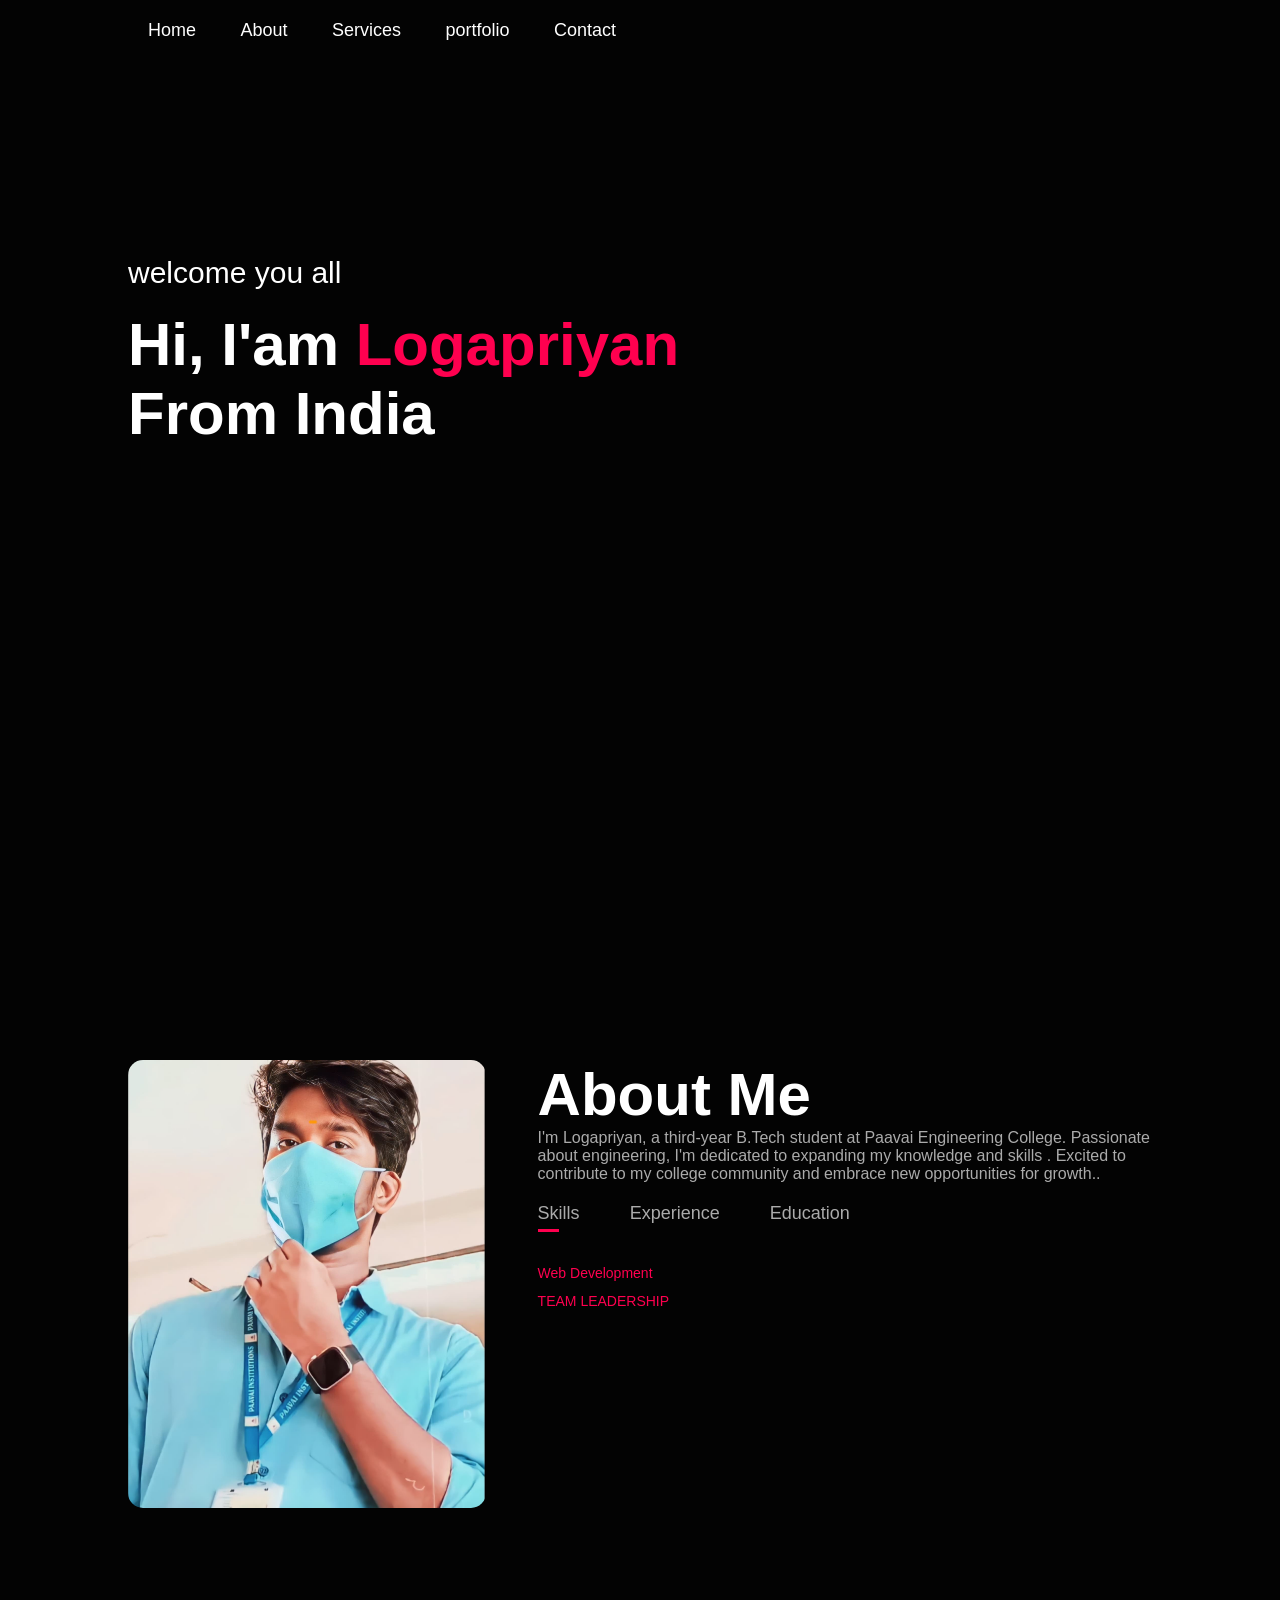
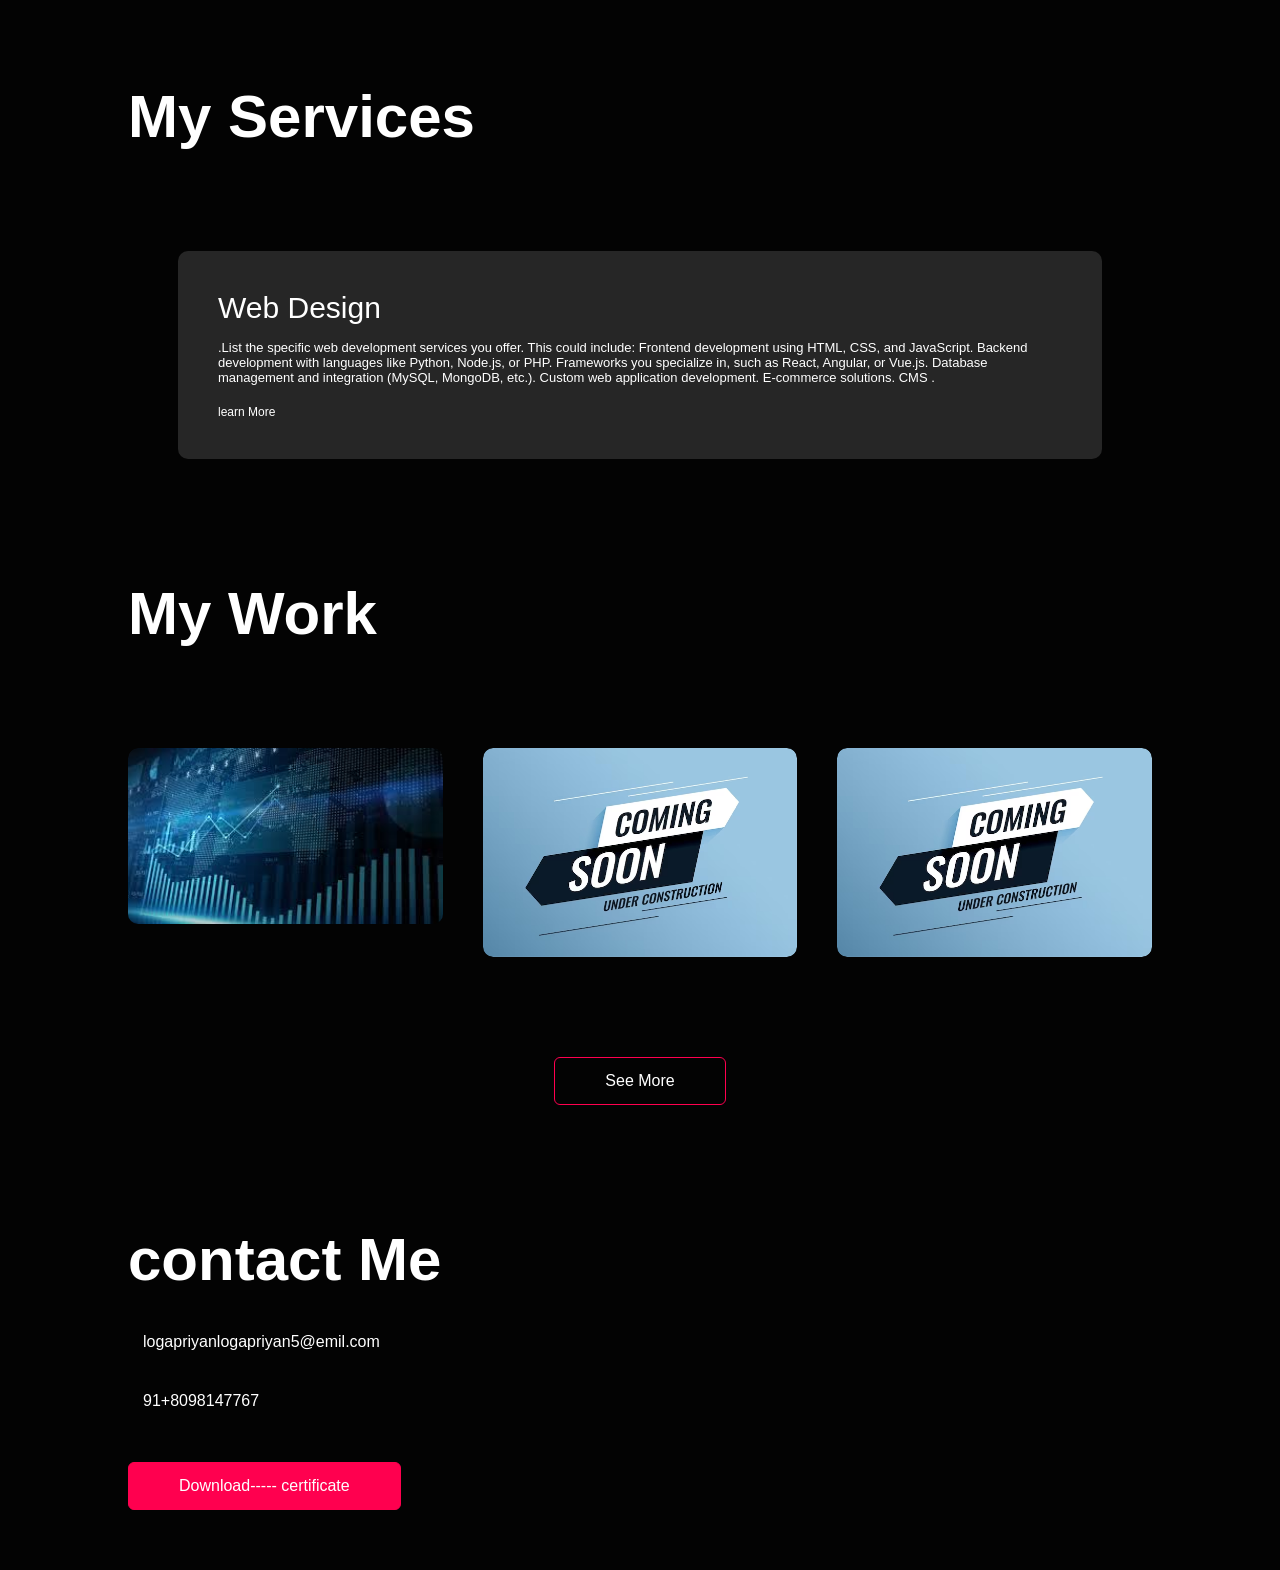
<file: my web/index.html.html>
<!DOCTYPE html>
<html lang="en">
<head>
    <meta charset="UTF-8">
    <meta name="viewport" content="width=device-width, initial-scale=1.0">
    <title>Logapriyan</title>
    <link rel="stylesheet" href="style.css">
    <script src="" crossorigin=""></script>
</head>
<body>
  
    
<div id="header">
    <div class="container">
        <nav>
            
            <ul id="sidemenu">
                <li><a href="#header" >Home</a></li>
                <li><a href="#about">About</a></li>
                <li><a href="#services">Services</a></li>
                <li><a href="#portfolio">portfolio</a></li>
                <li><a href="#contact">Contact</a></li>
                <i class="fa-solid fa-xmark" onclick="closemenu()"></i>
            </ul>
            <i class="fa-solid fa-bars" onclick="openmenu()"></i>
        </nav>
        <div class="header-text">
            <p >welcome you all </p>
            <h1>Hi, I'am <span>Logapriyan</span> <br> From India</h1>
        </div>
    </div>
</div>
<!---------Abut------- ----------->
<div id="about">
    <div class="container">
        <div class="row">
            <div class="about-col-1">

                <img src="ph 7.jpg" alt="">
            </div>
            <div class="about-col-2">
                <h1 class="sub-title">About Me</h1>
                <p>I'm Logapriyan, a third-year B.Tech student at Paavai Engineering College.
                     Passionate about engineering, I'm dedicated to expanding my knowledge and skills
                    . Excited to contribute to my college community and embrace new opportunities for growth..</p>
                  <div class="tab-titles">
                    <p class="tab-links active-link" onclick="opentab('skills')">Skills</p>
                    <p class="tab-links" onclick="opentab('experience')">Experience</p>
                    <p class="tab-links" onclick="opentab('education')">Education</p>
                  </div>
                  <div class="tab-contents active-tab" id="skills">
                    <ul>
                       
                        <li><span>Web Development</span><br></li>
                        <li><span>TEAM LEADERSHIP</span><br> </li>
                    </ul>
                  </div>
                  <div class="tab-contents" id="experience">
                    <ul>
                        
                        <li><span>2023 - 2024</span><br>1 month Internship at BHARATH INDERN</li>
                        <li><span>FROM FEB.13.2023 TO JAN 16.2023 </span><br>6 month Internship at ASIA UNIVERSITY, TAIWAN .</li>
                    </ul>
                  </div>
                  <div class="tab-contents" id="education">
                    <ul>
                        <li><span>2025</span><br> in paavai engineering college</li>
                        <li><span>FROM FEB.13.2023 TO JAN 16.2023 SPRING SEMESTER </span></li> IN ASIA UNIVERSITY TAIWAN
                    </ul>
                  </div>
            </div>
        </div>
    </div>
</div>




<!--------------Services------->
<div class="services">
    <div class="container">
        <h1 class="sub-title">My Services</h1>
        <div class="services-list">
            <div>
                <i class="fa-solid fa-code"></i>
                <h2>Web Design</h2>
                <p>.List the specific web development services you offer. This could include:
                    Frontend development using HTML, CSS, and JavaScript.
                    Backend development with languages like Python, Node.js, or PHP.
                    Frameworks you specialize in, such as React, Angular, or Vue.js.
                    Database management and integration (MySQL, MongoDB, etc.).
                    Custom web application development.
                    E-commerce solutions.
                    CMS .</p>
                    <a href="#">learn More</a>
            </div>
           
        </div>
    </div>
</div>

<!--------------------portpoliyo------->
<div id="portfolio">
    <div class="container">
        <h1 class="sub-title">My Work</h1>
        <div class="work-list">
            <div class="work">
                <img src="photo 5.jpg">
                <div class="layer">
                    <h3>portfolio</h3>
                    <p> responseive portfolio website featuring hdml,css, and JavaScript for a dynamic and engaging user experience ,showcasing skills and projects !</p>
                        <a href="#"><i class="fa-solid fa-up-right-from-square"></i></a>
                </div>
                </div>
                <div class="work">
                <img src="photo 1.avif">
                <div class="layer">
                    <h3>coming zoon/..</h3>
                    <p>up coming!</p>
                        <a href="#"><i class="fa-solid fa-up-right-from-square"></i></a>
                </div>
                </div>
                <div class="work">
                <img src="photo 1.avif">
                <div class="layer">
                    <h3>coming zoon</h3>
                    <p>up coming!</p>
                        <a href="#"><i class="fa-solid fa-up-right-from-square"></i></a>
                </div>
            </div>
        </div>
        <a href="#" class="btn">See More</a>
    </div>
</div>
<!-------------contact Us--------------------------->
<div id="contact">
    <div class="container">
        <div class="row">
            <div class="contact-left">
                <h1 class="sub-title">contact Me</h1>
                <p></p>
                <p></i></p>
                <p><i class="fa-solid fa-paper-plane"></i>logapriyanlogapriyan5@emil.com</p>
                <p><i class="fa-solid fa-phone"></i>91+8098147767</p>
                <link rel="social meta" href="https://www.linkedin.com/in/logapriyan-%F0%9D%9A%8C%F0%9D%9A%91%F0%9D%9A%8A%F0%9D%9A%97%F0%9D%9A%8D%F0%9D%9A%9B%F0%9D%9A%8A%F0%9D%9A%97-941ab7247?utm_source=share&utm_campaign=share_via&utm_content=profile&utm_medium=android_app">
                 <div class="icon">

               
            
                <!--------------Resume ----------->
                <div>
                    <a href="C:\Users\rajan\Downloads\Image to pdf 11-Mar-2024 (1).pdf" Download class="btn btn2"> Download----- certificate</a>
                 
            </div>
                <div class="contact-right">

                

   

<!--------------------javascript------->

<script>
    var tablinks = document.getElementsByClassName("tab-links");
    var tabcontents = document.getElementsByClassName("tab-contents");

function opentab(tabname){
for(tablink of tablinks){
    tablink.classList.remove("active-link");
}
for(tabcontent of tabcontents){
    tabcontent.classList.remove("active-tab");
}
event.currentTarget.classList.add("active-link");
document.getElementById(tabname).classList.add("active-tab");
}

</script>

<script>
    var sidemenu = document.getElementById("sidemenu");
    function openmenu(){
        sidemenu.style.right="0";
    }
    function closemenu(){
        closemenu.style.right="-200";
    }
</script>



<script>
    const scriptURL = 'https://script.google.com/macros/s/AKfycbwVLhwZFP6t50deRbJ_XbmbUjXgaLRBeFhjXq7eJoUz3zCWaPY9uhT5QlhZlBdur6OhYg/exec'
    const form = document.forms['submit-to-google-sheet']
    const msg =document.getElementById("msg")
  
    form.addEventListener('submit', e => {
      e.preventDefault()
      fetch(scriptURL, { method: 'POST', body: new FormData(form)})
        .then(response => {
            msg.innerHTML="Message send successfully"
            settimeout(function(){
                msg.innerHTML=""
            },500)
            form.reset()
        })
        .catch(error => console.error('Error!', error.message))
    })
  </script>
</body>
</html>
</file>
<file: my web/style.css>
*{
    margin: 0;
    padding: 0;
    font-family: 'poppins',sans-serif;
    box-sizing: border-box;
}
html{
    scroll-behavior: smooth;
    cursor: pointer;
}
body{
    background: #030303;
    color: #fff;
}
#header{
    width: 100%;
    height: 100vh;
    background-image: url(https://plus.unsplash.com/premium_photo-1661775756810-82dbd209fc95?q=80&w=1654&auto=format&fit=crop&ixlib=rb-4.0.3&ixid=M3wxMjA3fDB8MHxwaG90by1wYWdlfHx8fGVufDB8fHx8fA%3D%3D);
    background-size: cover;
    background-position: center;
      
}
.container{
    padding: 10px 10%;

}
nav{
    display: flex;
    align-items: center;
    justify-content: space-between;
    flex-wrap: wrap;
}
.logo{
    width: 140px;
}
nav ul li{
    display: inline-block;
    list-style: none;
    margin: 10px 20px;
}
nav ul li a{

    color: #fff;
    text-decoration: none;
    font-size: 18px;
    position: relative;
}
nav ul li a::after{
    content: '';
    width: 0;
    height: 3px;
    background: #ff004f;
    position: absolute;
    left: 0;
    bottom: -6px;
    transition: 0.5s;

}
nav ul li a:hover::after{
    width: 100%;
}
.header-text{
    margin-top: 20%;
    font-size: 30px;
}
.header-text h1{
    font-size: 60px;
    margin-top: 20px;
}
.header-text h1 span{
        color: #ff004f;
}


#about{
    padding: 150px 0;
    color: #ababab;
    background-image: url(https://images.unsplash.com/photo-1478760329108-5c3ed9d495a0?q=80&w=1374&auto=format&fit=crop&ixlib=rb-4.0.3&ixid=M3wxMjA3fDB8MHxwaG90by1wYWdlfHx8fGVufDB8fHx8fA%3D%3D);
}
.row{
    display: flex;
    justify-content: space-between;
    flex-wrap: wrap;
}
.about-col-1{
    flex-basis: 35%;
}
.about-col-1 img{
    width: 100%;
    border-radius: 15px;
}
.about-col-2{
    flex-basis: 60%;
}
.sub-title{
    font-size: 60px;
    font-family: 600;
    color: #fff;

}
.tab-titles{
    display: flex;
    margin: 20px 0 40px;
}
.tab-links{
    margin-right: 50px;
    font-size: 18px;
    font-weight: 500;
    cursor: pointer;
    position: relative;
}
.tab-links::after{
    content: '';
    width: 0;
    height: 3px;
    background: #ff004f;
    position: absolute;
    left: 0;
    bottom: -8px;
    transition: 0.5s;
}
.tab-links.active-link::after{
    width: 50%;
}
.tab-contents ul li{
    list-style: none;
    margin: 10px 0;
}
.tab-contents ul li span{
    color: #ff004f;
    font-size: 14px;
}
.tab-contents{
    display: none;
}
.tab-contents.active-tab{
    display: block;
}



#services{
    padding: 50px; 
    background-image: url( https://images.unsplash.com/photo-1478760329108-5c3ed9d495a0?q=80&w=1374&auto=format&fit=crop&ixlib=rb-4.0.3&ixid=M3wxMjA3fDB8MHxwaG90by1wYWdlfHx8fGVufDB8fHx8fA%3D%3D);
}
.services-list{
    padding: 50px;
    background-image:url( https://images.unsplash.com/photo-1478760329108-5c3ed9d495a0?q=80&w=1374&auto=format&fit=crop&ixlib=rb-4.0.3&ixid=M3wxMjA3fDB8MHxwaG90by1wYWdlfHx8fGVufDB8fHx8fA%3D%3D);
    display: grid;
    grid-template-columns: repeat(auto-fit,minmax(250px,1fr));
    grid-gap: 40px;
    margin-top: 50px;
}


.services-list div{
    padding: 50px;
    background-image: url(https://images.unsplash.com/photo-1478760329108-5c3ed9d495a0?q=80&w=1374&auto=format&fit=crop&ixlib=rb-4.0.3&ixid=M3wxMjA3fDB8MHxwaG90by1wYWdlfHx8fGVufDB8fHx8fA%3D%3D);
    background:#262626;
    padding: 40px;
    font-size: 13px;
    font-weight: 300;
    border-radius: 10px;
    transition: background 0.5s, transform 0.5s;
}
.services-list div i{
    font-size: 50px;
    margin-bottom: 30px;
}
.services-list div h2{
    font-size: 30px;
    font-weight: 500;
    margin-bottom: 15px;
}
.services-list div a{
    text-decoration: none;
color: #fff;
font-size: 12px;
margin-top: 20px;
display: inline-block;
}
.services-list div:hover{
    background-color: #ff004f;
    transform: translateY(-10px)
}

#portfolio{
    padding: 50px 0;
    background-image: url(https://images.unsplash.com/photo-1478760329108-5c3ed9d495a0?q=80&w=1374&auto=format&fit=crop&ixlib=rb-4.0.3&ixid=M3wxMjA3fDB8MHxwaG90by1wYWdlfHx8fGVufDB8fHx8fA%3D%3D);
}
.work-list{
    padding: 50px 0;
    background-image: url(https://images.unsplash.com/photo-1478760329108-5c3ed9d495a0?q=80&w=1374&auto=format&fit=crop&ixlib=rb-4.0.3&ixid=M3wxMjA3fDB8MHxwaG90by1wYWdlfHx8fGVufDB8fHx8fA%3D%3D);
    display: grid;
    grid-template-columns: repeat(auto-fit,minmax(250px,1fr));
    grid-gap: 40px;
    margin-top: 50px;

}
.work{
    border-radius: 10px;
    position: relative;
    overflow: hidden;
}
.work img{
    width: 100%;
    border-radius: 10px;
    display: block;
    transition: transform 0.5s;
}
.layer{
    padding: 50px;
    background-image: url(https://images.unsplash.com/photo-1478760329108-5c3ed9d495a0?q=80&w=1374&auto=format&fit=crop&ixlib=rb-4.0.3&ixid=M3wxMjA3fDB8MHxwaG90by1wYWdlfHx8fGVufDB8fHx8fA%3D%3D);
    width: 100%;
    height: 0;
    background: linear-gradient(rgba(0,0,0,0.6),#ff004f);
    border-radius: 10px;
    position: absolute;
    left: 0;
    bottom: 0;
    overflow: hidden;
    display: flex;
    align-items: center;
    justify-content: center;
    flex-direction: column;
    padding: 0 40px;
    text-align: center;
    font-size: 14px;
    transition: height 0.5s;
}
.layer h3{
    font-weight: 500;
    margin-bottom: 20px;
}
.layer a{
padding: 50px;
background-image: url(https://images.unsplash.com/photo-1478760329108-5c3ed9d495a0?q=80&w=1374&auto=format&fit=crop&ixlib=rb-4.0.3&ixid=M3wxMjA3fDB8MHxwaG90by1wYWdlfHx8fGVufDB8fHx8fA%3D%3D);
margin-top: 20px;
 color: #ff004f;   
 text-decoration: none;
 font-size: 18px;
 line-height: 60px;
 background: #fff;
 width: 60px;
 height: 60px;
 border-radius: 50%;
 text-align: center;

}
.work:hover{
    transform: scale(1.1);

}
.work:hover .layer{
    height: 100%;
}

.btn{
    display: block;
    margin: 50px auto;
    width: fit-content;
    border: 1px solid #ff004f;
    padding: 14px 50px ;
    border-radius: 6px;
    text-decoration: none;
    color: #fff;
    transition: background 0.5s;
    
}

.btn:hover{
    background: #ff004f;
}



.contact-left{

 flex-basis: 35%;
}
.contact-right{
   
    flex-basis: 60%;

}
.contact-left p{

    margin-top: 30px;
}
.contact-left p i{
   
    color: #ff004f;
    margin-right: 15px;
    font-size: 25px;
}
.social-icons a{
    margin-top: none;
}
.social-icons a{
    margin-top: 10px;
    text-decoration: none;
    font-size: 30px;
    margin-right: 15px;
    color: #ababab;
    display: inline-block;
    transition: transform 0.5s;
}
.social-icons a:hover{
    color: #ff004f;
    transform: translate(-5px);
}
.btn.btn2{
    display: inline-block;
    background: #ff004f;
}
.contact-right form{
    width: 100%;

}
form input, form textarea{
    width: 100%;
    border: 0;
    outline: none;
    background: #262626;
    padding: 15px;
    margin: 15px 0;
    color: #fff;
    font-size: 18px;
    border-radius: 6px;

}
form .btn2{
    padding: 14px 60px;
    font-size: 18px;
    margin-top: 20px;
    cursor: pointer;
}
.copyright{
    width: 100%;
    text-align: center;
    padding: 25px 0;
    background: #262626;
    font-weight: 300;
    margin-top: 20px;

}
.copyright i{
    color: #ff004f;
}


nav .fa-solid{
    display: none;
}
@media only screen and (max-with: 600px){
    #header{
        padding: 50px;
        background-image: url(https://images.unsplash.com/photo-1478760329108-5c3ed9d495a0?q=80&w=1374&auto=format&fit=crop&ixlib=rb-4.0.3&ixid=M3wxMjA3fDB8MHxwaG90by1wYWdlfHx8fGVufDB8fHx8fA%3D%3D);
    }
    .header-text{
        margin-top: 100%;
        font-size: 16px;
    }
    .header-text h1{
        font-size: 30px;
    }
    nav .fa-solid{
        display: block;
        font-size: 25px;
    }
    nav ul{
        background: #ff004f;
        position: fixed;
        top: 0;
        right: -200;
        width: 200px;
        height: 100vh;
        padding-top: 50px;
        z-index: 2;
        transition: 0.5s;
    }
    nav ul li{
        display: block;
        margin: 25px;

    }
    nav ul .fas{
        position: absolute;
        top: 25px;
        left: 25px;
        cursor: pointer;
    }
    .sub-title{
        font-size: 40px;
    }
    .about-col-1,.about-col-2{
        flex-basis: 100%;
    }
    .about-col-1{
        margin-bottom: 330px;
    }
    .about-col-2{
        font-size: 14px;
    }
    .tab-links{
        font-size: 16px;
        margin-right: 20px;
    }
    .contact-left, .contact-right{
        flex-basis: 100%;
    }
    .copyright{
        font-size: 14px;
    }
}

#msg{
    color: green;
    margin-top: -40px;
    display: block;
}
</file>
